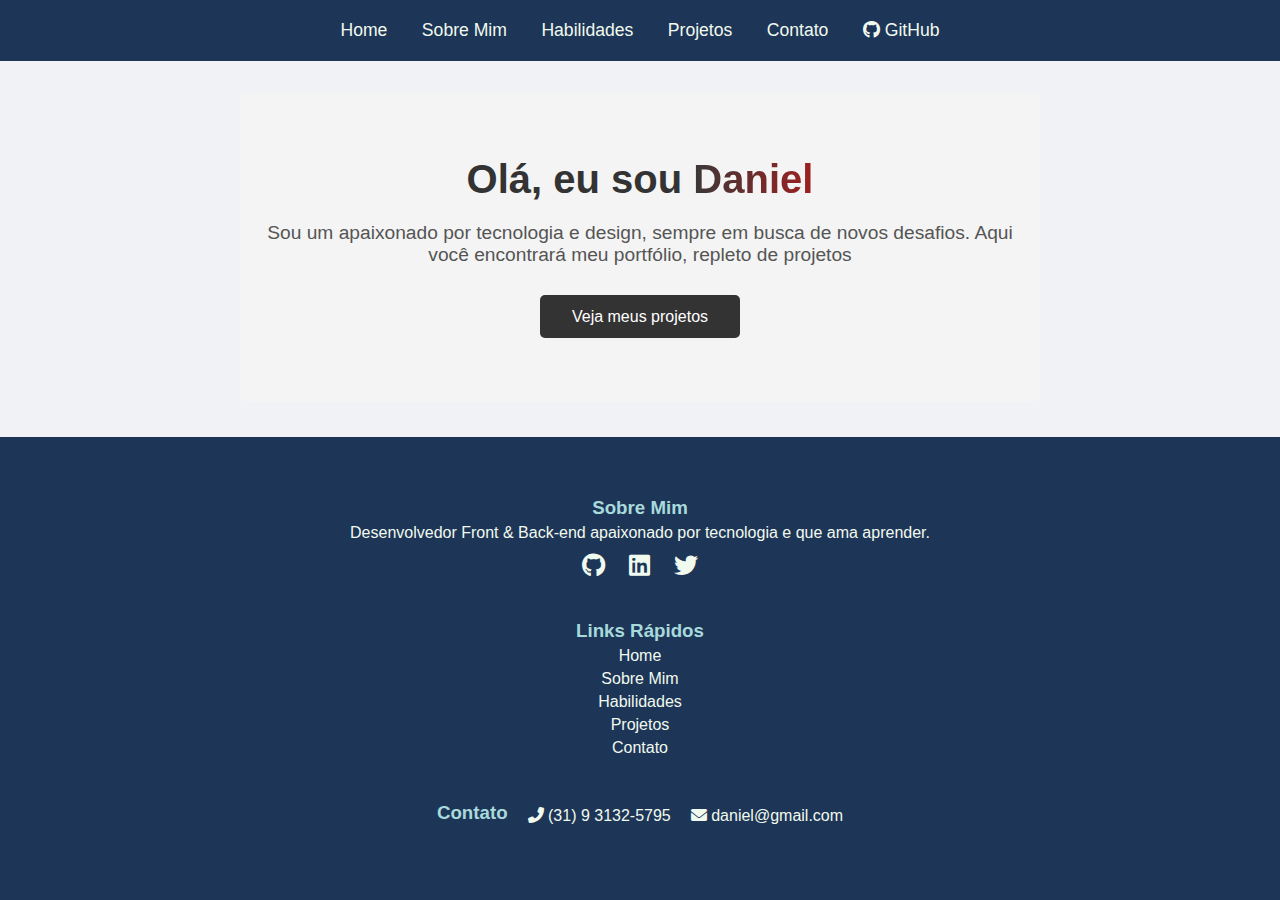
<file: index.html>
<!DOCTYPE html>
<html lang="pt-BR">
<head>
    <meta charset="UTF-8">
    <meta name="viewport" content="width=device-width, initial-scale=1.0">
    <title>Home</title>
    <link rel="stylesheet" href="style.css">
    <link rel="stylesheet" href="https://cdnjs.cloudflare.com/ajax/libs/font-awesome/6.0.0-beta3/css/all.min.css">
</head>
<body>
    <header>
        <nav>
            <a href="index.html">Home</a>
            <a href="about.html">Sobre Mim</a>
            <a href="skills.html">Habilidades</a>
            <a href="projects.html">Projetos</a>
            <a href="contact.html">Contato</a>
            <a href="github.html"><i class="fab fa-github"></i> GitHub</a>


        </nav>
    </header>

    <main>
        <section class="intro">
            <h1>Olá, eu sou <span class="gradient-name">Daniel</span></h1>
            <p>Sou um apaixonado por tecnologia e design, sempre em busca de novos desafios. 
               Aqui você encontrará meu portfólio, repleto de projetos</p>
            <a href="projects.html" class="cta-button">Veja meus projetos</a>
        </section>
    </main>

    <footer class="footer">
        <div class="footer-content">
            <div class="footer-section about">
                <h3>Sobre Mim</h3>
                <p>Desenvolvedor Front & Back-end apaixonado por tecnologia e que ama aprender.</p>
                <div class="socials">
                    <a href="https://github.com/Tr4sky"><i class="fab fa-github"></i></a>
                    <a href="#"><i class="fab fa-linkedin"></i></a>
                    <a href="#"><i class="fab fa-twitter"></i></a>
                </div>
            </div>
            <div class="footer-section links">
                <h3>Links Rápidos</h3>
                <ul>
                    <li><a href="index.html">Home</a></li>
                    <li><a href="about.html">Sobre Mim</a></li>
                    <li><a href="skills.html">Habilidades</a></li>
                    <li><a href="projects.html">Projetos</a></li>
                    <li><a href="contact.html">Contato</a></li>
                </ul>
            </div>
            <div class="footer-section contact-info">
                <h3>Contato</h3>
                <p><i class="fas fa-phone-alt"></i> (31) 9 3132-5795</p>
                <p><i class="fas fa-envelope"></i> daniel@gmail.com</p>
            </div>
        </div>
    </footer>
    

    <script src="script.js"></script>
</body>
</html>
</file>
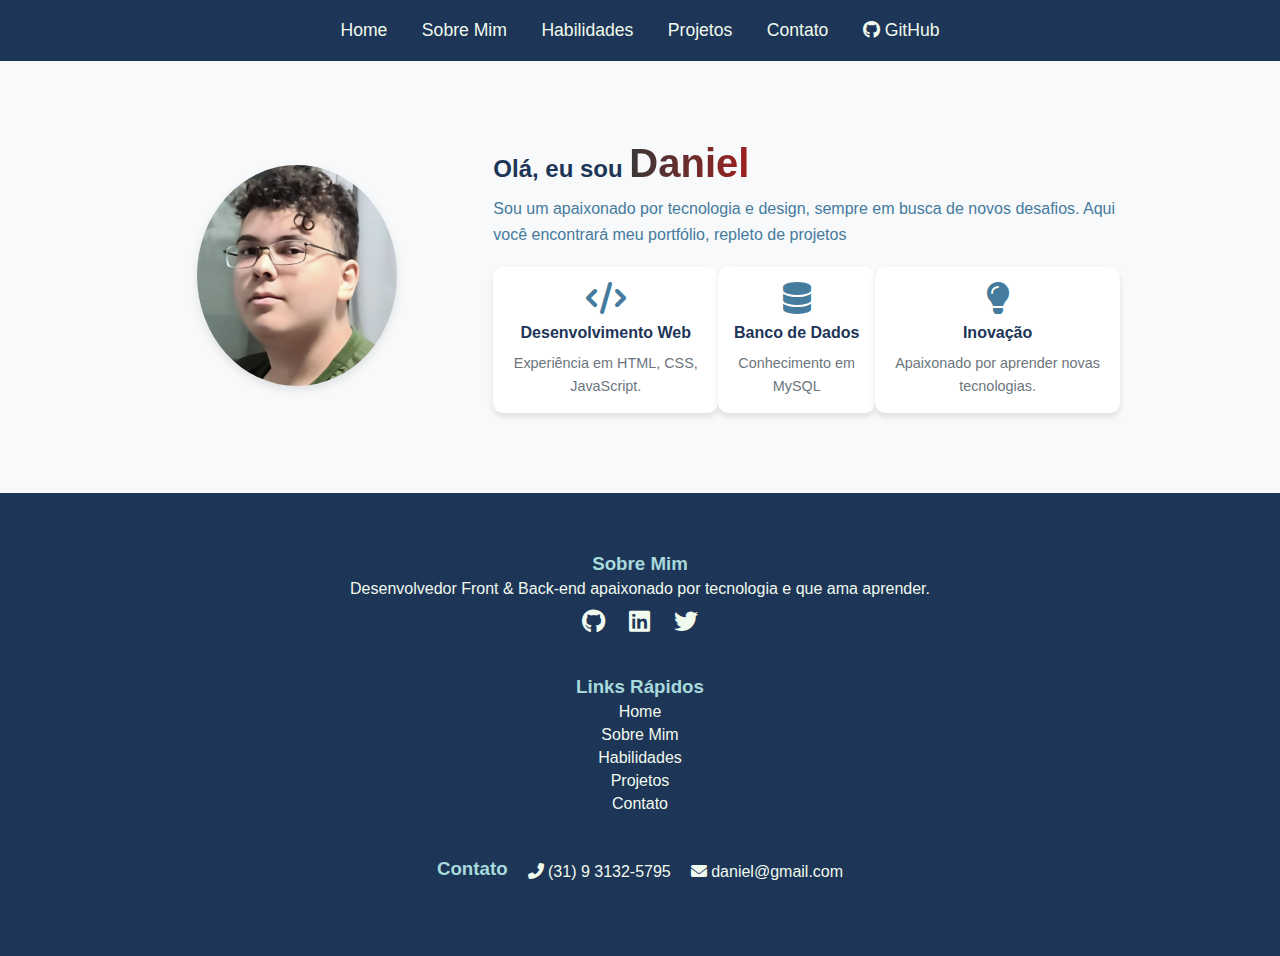
<file: about.html>
<!DOCTYPE html>
<html lang="pt-BR">
<head>
    <meta charset="UTF-8">
    <meta name="viewport" content="width=device-width, initial-scale=1.0">
    <title>Sobre Mim</title>
    <link rel="stylesheet" href="style.css">
    <link rel="stylesheet" href="https://cdnjs.cloudflare.com/ajax/libs/font-awesome/6.0.0-beta3/css/all.min.css">
</head>
<body>
    <header>
        <nav>
            <a href="index.html">Home</a>
            <a href="about.html">Sobre Mim</a>
            <a href="skills.html">Habilidades</a>
            <a href="projects.html">Projetos</a>
            <a href="contact.html">Contato</a>
            <a href="github.html"><i class="fab fa-github"></i> GitHub</a>


        </nav>
    </header>

    <main>
        <section class="about-section fade-in">
            <div class="about-container">
                <div class="about-image">
                    <img src="img/unnamed.jpg" alt="Foto de perfil">
                </div>
                <div class="about-content">
                    <h2>Olá, eu sou <span class="gradient-name">Daniel</span></h2>
                    <p>Sou um apaixonado por tecnologia e design, sempre em busca de novos desafios. 
                    Aqui você encontrará meu portfólio, repleto de projetos</p>
                    <div class="about-icons">
                        <div class="icon-box">
                            <i class="fas fa-code"></i>
                            <h4>Desenvolvimento Web</h4>
                            <p>Experiência em HTML, CSS, JavaScript.</p>
                        </div>
                        <div class="icon-box">
                            <i class="fas fa-database"></i>
                            <h4>Banco de Dados</h4>
                            <p>Conhecimento em MySQL</p>
                        </div>
                        <div class="icon-box">
                            <i class="fas fa-lightbulb"></i>
                            <h4>Inovação</h4>
                            <p>Apaixonado por aprender novas tecnologias.</p>
                        </div>
                    </div>
                </div>
            </div>
        </section>
    </main>

    <footer class="footer">
        <div class="footer-content">
            <div class="footer-section about">
                <h3>Sobre Mim</h3>
                <p>Desenvolvedor Front & Back-end apaixonado por tecnologia e que ama aprender.</p>
                <div class="socials">
                    <a href="https://github.com/Tr4sky"><i class="fab fa-github"></i></a>
                    <a href="#"><i class="fab fa-linkedin"></i></a>
                    <a href="#"><i class="fab fa-twitter"></i></a>
                </div>
            </div>
            <div class="footer-section links">
                <h3>Links Rápidos</h3>
                <ul>
                    <li><a href="index.html">Home</a></li>
                    <li><a href="about.html">Sobre Mim</a></li>
                    <li><a href="skills.html">Habilidades</a></li>
                    <li><a href="projects.html">Projetos</a></li>
                    <li><a href="contact.html">Contato</a></li>
                </ul>
            </div>
            <div class="footer-section contact-info">
                <h3>Contato</h3>
                <p><i class="fas fa-phone-alt"></i> (31) 9 3132-5795</p>
                <p><i class="fas fa-envelope"></i> daniel@gmail.com</p>
            </div>
        </div>
    </footer>

    <script src="script.js"></script>
</body>
</html>
</file>
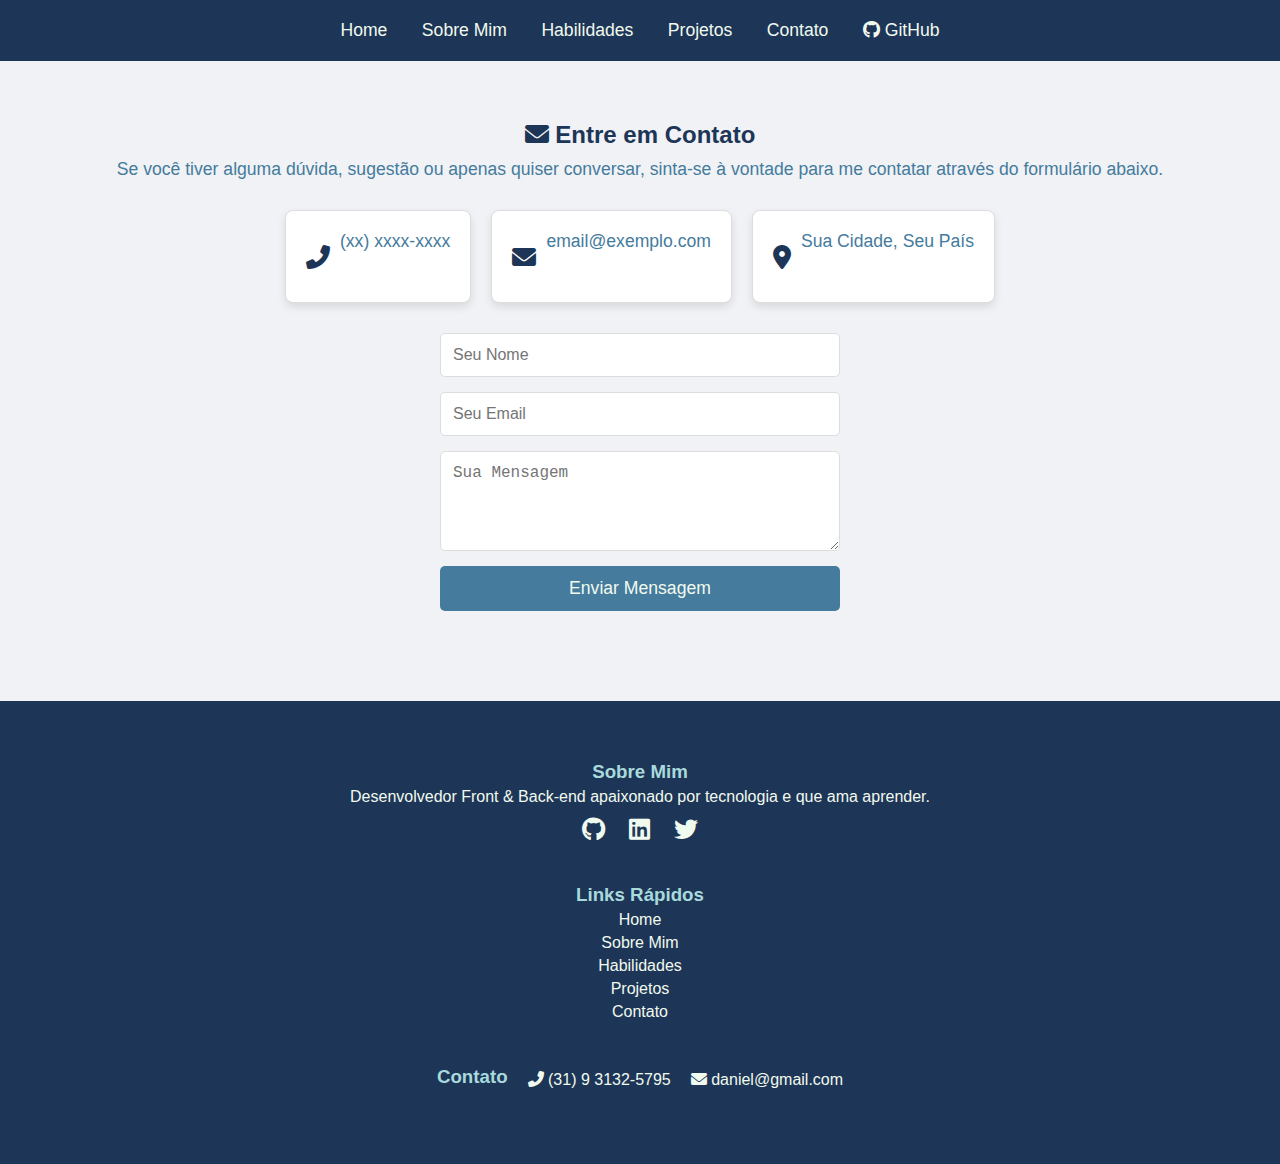
<file: contact.html>
<!DOCTYPE html>
<html lang="pt-BR">
<head>
    <meta charset="UTF-8">
    <meta name="viewport" content="width=device-width, initial-scale=1.0">
    <title>Contato</title>
    <link rel="stylesheet" href="style.css">
    <link rel="stylesheet" href="https://cdnjs.cloudflare.com/ajax/libs/font-awesome/6.0.0-beta3/css/all.min.css">
</head>
<body>
    <header>
        <nav>
            <a href="index.html">Home</a>
            <a href="about.html">Sobre Mim</a>
            <a href="skills.html">Habilidades</a>
            <a href="projects.html">Projetos</a>
            <a href="contact.html">Contato</a>
            <a href="github.html"><i class="fab fa-github"></i> GitHub</a>


        </nav>
    </header>

    <main>
        <section class="contact-section fade-in">
            <h2><i class="fas fa-envelope"></i> Entre em Contato</h2>
            <p>Se você tiver alguma dúvida, sugestão ou apenas quiser conversar, sinta-se à vontade para me contatar através do formulário abaixo.</p>
            <div class="contact-info">
                <div class="contact-item">
                    <i class="fas fa-phone-alt"></i>
                    <p>(xx) xxxx-xxxx</p>
                </div>
                <div class="contact-item">
                    <i class="fas fa-envelope"></i>
                    <p>email@exemplo.com</p>
                </div>
                <div class="contact-item">
                    <i class="fas fa-map-marker-alt"></i>
                    <p>Sua Cidade, Seu País</p>
                </div>
            </div>
            <form class="contact-form" action="#" method="post">
                <input type="text" placeholder="Seu Nome" required>
                <input type="email" placeholder="Seu Email" required>
                <textarea placeholder="Sua Mensagem" required></textarea>
               <p>Enviar Mensagem</p>
            </form>
        </section>
    </main>

    <footer class="footer">
        <div class="footer-content">
            <div class="footer-section about">
                <h3>Sobre Mim</h3>
                <p>Desenvolvedor Front & Back-end apaixonado por tecnologia e que ama aprender.</p>
                <div class="socials">
                    <a href="https://github.com/Tr4sky"><i class="fab fa-github"></i></a>
                    <a href="#"><i class="fab fa-linkedin"></i></a>
                    <a href="#"><i class="fab fa-twitter"></i></a>
                </div>
            </div>
            <div class="footer-section links">
                <h3>Links Rápidos</h3>
                <ul>
                    <li><a href="index.html">Home</a></li>
                    <li><a href="about.html">Sobre Mim</a></li>
                    <li><a href="skills.html">Habilidades</a></li>
                    <li><a href="projects.html">Projetos</a></li>
                    <li><a href="contact.html">Contato</a></li>
                </ul>
            </div>
            <div class="footer-section contact-info">
                <h3>Contato</h3>
                <p><i class="fas fa-phone-alt"></i> (31) 9 3132-5795</p>
                <p><i class="fas fa-envelope"></i> daniel@gmail.com</p>
            </div>
        </div>
    </footer>
    <script src="script.js"></script>
</body>
</html>
</file>
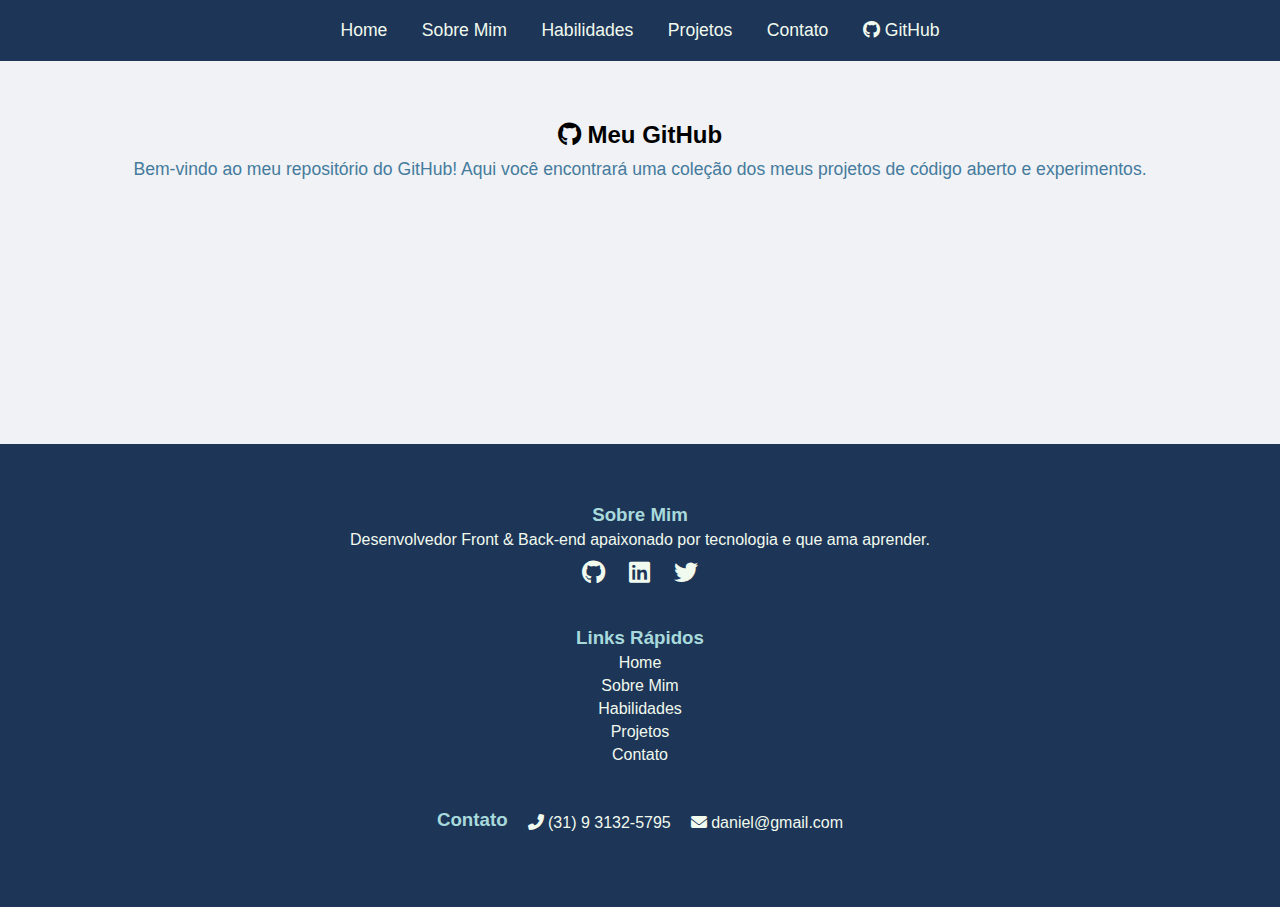
<file: github.html>
<!DOCTYPE html>
<html lang="pt-BR">
<head>
    <meta charset="UTF-8">
    <meta name="viewport" content="width=device-width, initial-scale=1.0">
    <title>Meu GitHub</title>
    <link rel="stylesheet" href="style.css">
    <link rel="stylesheet" href="https://cdnjs.cloudflare.com/ajax/libs/font-awesome/6.0.0-beta3/css/all.min.css">
</head>
<body>
    <header>
        <nav>
            <a href="index.html">Home</a>
            <a href="about.html">Sobre Mim</a>
            <a href="skills.html">Habilidades</a>
            <a href="projects.html">Projetos</a>
            <a href="contact.html">Contato</a>
            <a href="github.html"><i class="fab fa-github"></i> GitHub</a>


        </nav>
    </header>

    <main>
        <section class="github-section fade-in">
            <h2><i class="fab fa-github"></i> Meu GitHub</h2>
            <p>Bem-vindo ao meu repositório do GitHub! Aqui você encontrará uma coleção dos meus projetos de código aberto e experimentos.</p>
            <div class="github-repos">
                <!-- Repositório 1 -->
                <div class="repo-card animated-card">
                    <h3><i class="fas fa-code"></i>Projetos do GitHub</h3>
                    <p>Uma pasta de arquivos desenvolvido com <strong>HTML</strong> e <strong>CSS</strong>.</p>
                    <a href="https://github.com/Tr4sky?tab=repositoriess" target="_blank" class="repo-link">Ver no GitHub</a>
                </div>
            </div>
        </section>
    </main>

    <footer class="footer">
        <div class="footer-content">
            <div class="footer-section about">
                <h3>Sobre Mim</h3>
                <p>Desenvolvedor Front & Back-end apaixonado por tecnologia e que ama aprender.</p>
                <div class="socials">
                    <a href="https://github.com/Tr4sky"><i class="fab fa-github"></i></a>
                    <a href="#"><i class="fab fa-linkedin"></i></a>
                    <a href="#"><i class="fab fa-twitter"></i></a>
                </div>
            </div>
            <div class="footer-section links">
                <h3>Links Rápidos</h3>
                <ul>
                    <li><a href="index.html">Home</a></li>
                    <li><a href="about.html">Sobre Mim</a></li>
                    <li><a href="skills.html">Habilidades</a></li>
                    <li><a href="projects.html">Projetos</a></li>
                    <li><a href="contact.html">Contato</a></li>
                </ul>
            </div>
            <div class="footer-section contact-info">
                <h3>Contato</h3>
                <p><i class="fas fa-phone-alt"></i> (31) 9 3132-5795</p>
                <p><i class="fas fa-envelope"></i> daniel@gmail.com</p>
            </div>
        </div>
    </footer>
    
    
    <script src="script.js"></script>
</body>
</html>
</file>
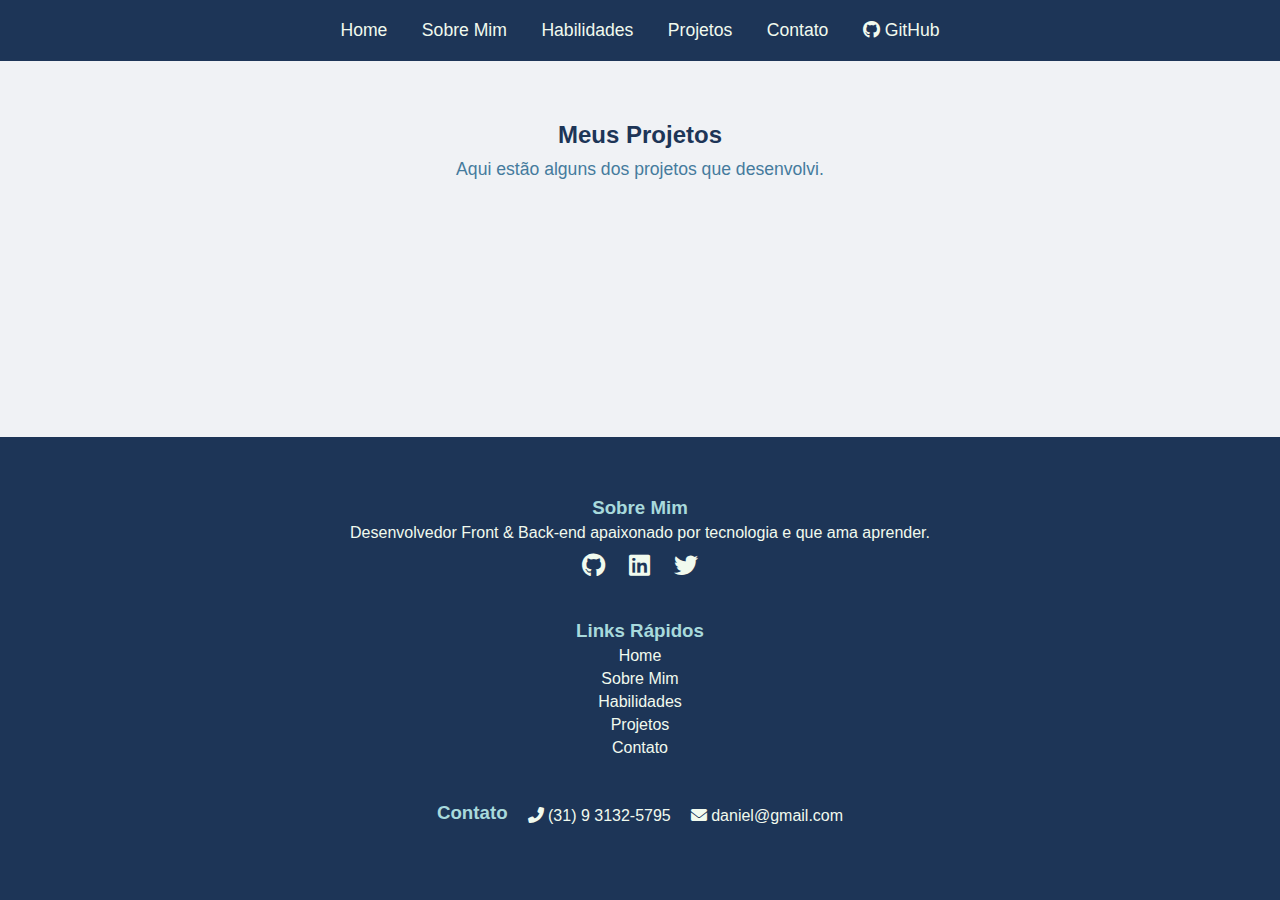
<file: projects.html>
<!DOCTYPE html>
<html lang="pt-BR">
<head>
    <meta charset="UTF-8">
    <meta name="viewport" content="width=device-width, initial-scale=1.0">
    <title>Projetos</title>
    <link rel="stylesheet" href="style.css">
    <link rel="stylesheet" href="https://cdnjs.cloudflare.com/ajax/libs/font-awesome/6.0.0-beta3/css/all.min.css">
</head>
<body>
    <header>
        <nav>
            <a href="index.html">Home</a>
            <a href="about.html">Sobre Mim</a>
            <a href="skills.html">Habilidades</a>
            <a href="projects.html">Projetos</a>
            <a href="contact.html">Contato</a>
            <a href="github.html"><i class="fab fa-github"></i> GitHub</a>


        </nav>
    </header>
    
    <main>
        <section class="projects-section fade-in">
            <h2>Meus Projetos</h2>
            <p class="projects-intro">Aqui estão alguns dos projetos que desenvolvi.</p>
            <div class="projects-grid">
              
                <div class="project-card animated-card">
                    <h3><i class="fas fa-project-diagram"></i>Web-site de Delivery</h3>
                    <p>Um site desenvolvido para aplicar conhecimentos sobre <strong>HTML5</strong> e <strong>CSS</strong>. Focado aprender.</p>
                    <a href="https://tr4sky.github.io/SitedeDelivery/index.html" class="project-link">Ver Detalhes</a>
                </div>
              
                <div class="project-card animated-card">
                    <h3><i class="fas fa-code"></i> Portfólio Web</h3>
                    <p>Um site portfólio pessoal, criado com <strong>HTML</strong>, <strong>CSS</strong> e <strong>JavaScript</strong>, apresentando projetos e habilidades.</p>
                    <a href="#" class="project-link">Ver Detalhes</a>
                </div>
               
                <div class="project-card animated-card">
                    <h3><i class="fas fa-mobile-alt"></i>Web-site de Mercado</h3>
                    <p>Web-site desenvolvido para aprender e aplicar conhecimentos utilizando <strong>HTML</strong> e <strong>CSS</strong>, focando em aprender o grid.</p>
                    <a href="https://tr4sky.github.io/Ogani-Template/index.html" class="project-link">Ver Detalhes</a>
                </div>
            </div>
        </section>
    </main>


    <footer class="footer">
        <div class="footer-content">
            <div class="footer-section about">
                <h3>Sobre Mim</h3>
                <p>Desenvolvedor Front & Back-end apaixonado por tecnologia e que ama aprender.</p>
                <div class="socials">
                    <a href="https://github.com/Tr4sky"><i class="fab fa-github"></i></a>
                    <a href="#"><i class="fab fa-linkedin"></i></a>
                    <a href="#"><i class="fab fa-twitter"></i></a>
                </div>
            </div>
            <div class="footer-section links">
                <h3>Links Rápidos</h3>
                <ul>
                    <li><a href="index.html">Home</a></li>
                    <li><a href="about.html">Sobre Mim</a></li>
                    <li><a href="skills.html">Habilidades</a></li>
                    <li><a href="projects.html">Projetos</a></li>
                    <li><a href="contact.html">Contato</a></li>
                </ul>
            </div>
            <div class="footer-section contact-info">
                <h3>Contato</h3>
                <p><i class="fas fa-phone-alt"></i> (31) 9 3132-5795</p>
                <p><i class="fas fa-envelope"></i> daniel@gmail.com</p>
            </div>
        </div>
    </footer>
    <script src="script.js"></script>
</body>
</html>
</file>
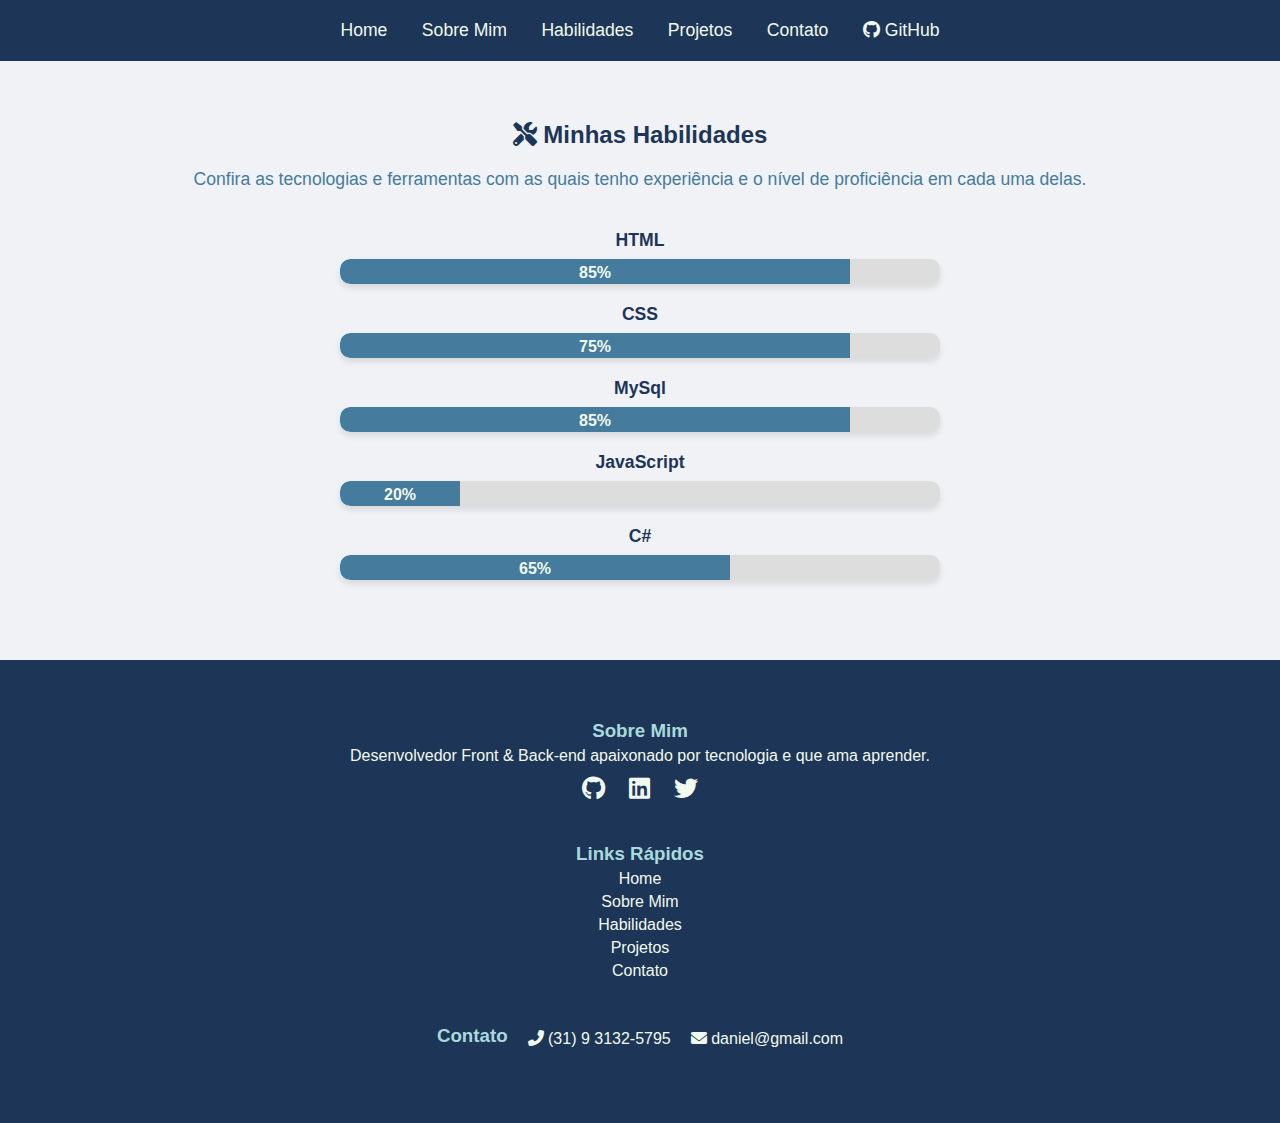
<file: skills.html>
<!DOCTYPE html>
<html lang="pt-BR">
<head>
    <meta charset="UTF-8">
    <meta name="viewport" content="width=device-width, initial-scale=1.0">
    <title>Habilidades</title>
    <link rel="stylesheet" href="style.css">
    <link rel="stylesheet" href="https://cdnjs.cloudflare.com/ajax/libs/font-awesome/6.0.0-beta3/css/all.min.css">
</head>
<body>
    <header>
        <nav>
            <a href="index.html">Home</a>
            <a href="about.html">Sobre Mim</a>
            <a href="skills.html">Habilidades</a>
            <a href="projects.html">Projetos</a>
            <a href="contact.html">Contato</a>
            <a href="github.html"><i class="fab fa-github"></i> GitHub</a>


        </nav>
    </header>

    <main>
        <section class="skills-section fade-in">
            <h2><i class="fas fa-tools"></i> Minhas Habilidades</h2>
            <p>Confira as tecnologias e ferramentas com as quais tenho experiência e o nível de proficiência em cada uma delas.</p>

            <div class="skill">
                <p>HTML</p>
                <div class="progress-bar">
                    <div class="progress" style="width: 85%;">85%</div>
                </div>
            </div>

            <div class="skill">
                <p>CSS</p>
                <div class="progress-bar">
                    <div class="progress" style="width: 85%;">75%</div>
                </div>
            </div>

            <div class="skill">
                <p>MySql</p>
                <div class="progress-bar">
                    <div class="progress" style="width: 85%;">85%</div>
                </div>
            </div>

            <div class="skill">
                <p>JavaScript</p>
                <div class="progress-bar">
                    <div class="progress" style="width: 20%;">20%</div>
                </div>
            </div>

            <div class="skill">
                <p>C#</p>
                <div class="progress-bar">
                    <div class="progress" style="width: 65%;">65%</div>
                </div>
            </div>
        </section>
    </main>

    <footer class="footer">
        <div class="footer-content">
            <div class="footer-section about">
                <h3>Sobre Mim</h3>
                <p>Desenvolvedor Front & Back-end apaixonado por tecnologia e que ama aprender.</p>
                <div class="socials">
                    <a href="https://github.com/Tr4sky"><i class="fab fa-github"></i></a>
                    <a href="#"><i class="fab fa-linkedin"></i></a>
                    <a href="#"><i class="fab fa-twitter"></i></a>
                </div>
            </div>
            <div class="footer-section links">
                <h3>Links Rápidos</h3>
                <ul>
                    <li><a href="index.html">Home</a></li>
                    <li><a href="about.html">Sobre Mim</a></li>
                    <li><a href="skills.html">Habilidades</a></li>
                    <li><a href="projects.html">Projetos</a></li>
                    <li><a href="contact.html">Contato</a></li>
                </ul>
            </div>
            <div class="footer-section contact-info">
                <h3>Contato</h3>
                <p><i class="fas fa-phone-alt"></i> (31) 9 3132-5795</p>
                <p><i class="fas fa-envelope"></i> daniel@gmail.com</p>
            </div>
        </div>
    </footer>

    <script src="script.js"></script>
</body>
</html>
</file>
<file: style.css>
* {
    margin: 0;
    padding: 0;
    box-sizing: border-box;
}

body {
    font-family: Arial, sans-serif;
    background-color: #f0f2f5;
    color: #333;
}
header {
    background-color: #1d3557;
    padding: 20px 0;
    color: white;
    text-align: center;
}

.intro {
    text-align: center; 
    padding: 4em 1em; 
    background-color: #f4f4f4; 
    border-radius: 8px;
    margin: 2em auto; 
    max-width: 800px; 
}

.intro h1 {
    font-size: 2.5em; 
    color: #333; 
    margin-bottom: 0.5em; 
}

.intro p {
    font-size: 1.2em;
    color: #555;
    margin-bottom: 1.5em; 
}
.cta-button {
    display: inline-block;
    padding: 0.8em 2em; 
    font-size: 1em; 
    color: #fff;
    background-color: #333;
    border-radius: 5px; 
    text-decoration: none;
    transition: background-color 0.3s; 
}

.cta-button:hover {
    background-color: #555; 
}

header nav a {
    color: #f1faee;
    text-decoration: none;
    margin: 0 15px;
    font-size: 1.1rem;
    transition: color 0.3s;
}

header nav a:hover {
    color: #a8dadc;
}
.projects-section {
    padding: 60px 20px;
    background-color: #f0f2f5;
    text-align: center;
}
.projects-section h2 {
    color: #1d3557;
    margin-bottom: 10px;
}
.projects-intro {
    color: #457b9d;
    margin-bottom: 30px;
    font-size: 1.1rem;
}
.projects-grid {
    display: flex;
    flex-wrap: wrap;
    gap: 20px;
    justify-content: center;
}
.project-card {
    background-color: #ffffff;
    padding: 20px;
    border: 1px solid #ddd;
    border-radius: 8px;
    box-shadow: 0 4px 8px rgba(0, 0, 0, 0.1);
    width: calc(33.333% - 20px);
    min-width: 250px;
    transition: transform 0.3s, box-shadow 0.3s;
}

.project-card:hover {
    transform: translateY(-5px);
    box-shadow: 0 8px 16px rgba(0, 0, 0, 0.2);
}

.pulse-button {
    animation: pulse 1s infinite; 
    }

@keyframes pulse {
    0% {
        transform: scale(1);
    }
    50% {
        transform: scale(1.05);
    }
    100% {
        transform: scale(1);
    }
}


.project-card h3 {
    color: #457b9d;
    font-size: 1.5rem;
    margin-bottom: 10px;
}

.project-card p {
    font-size: 1rem;
    color: #333;
}

.project-link {
    display: inline-block;
    margin-top: 10px;
    color: #e63946;
    text-decoration: none;
    font-weight: bold;
}

.project-link:hover {
    color: #d62828;
    text-decoration: underline;
}


.animated-card {
    animation: slideUp 0.6s ease forwards;
    opacity: 0;
}

@keyframes slideUp {
    from { transform: translateY(20px); opacity: 0; }
    to { transform: translateY(0); opacity: 1; }
}


html, body {
    height: 100%;
}

body {
    display: flex;
    flex-direction: column;
}


header {
    background-color: #1d3557;
    padding: 20px 0;
    color: white;
    text-align: center;
}


main {
    flex: 1; 
}
.footer {
    background-color: #1d3557;
    color: #f1faee;
    padding: 40px 20px;
    text-align: center;
}

.footer-content {
    display: flex;
    flex-direction: column; 
    align-items: center; 
    max-width: 1200px;
    margin: 0 auto;
}

.footer-section {
    margin: 20px 0; 
    text-align: center; 
}

.footer-section h3 {
    color: #a8dadc;
}

.footer-section p {
    margin: 5px 0;
}

.footer-section ul {
    list-style-type: none;
    padding: 0;
}

.footer-section ul li {
    margin: 5px 0;
}

.footer-section ul li a {
    color: #f1faee;
    text-decoration: none;
    transition: color 0.3s;
}

.footer-section ul li a:hover {
    color: #a8dadc;
}

.socials {
    margin-top: 10px; 
}

.socials a {
    color: #f1faee;
    font-size: 1.5rem;
    margin: 0 10px;
    transition: color 0.3s;
}

.socials a:hover {
    color: #a8dadc;
}

.footer-bottom {
    margin-top: 20px;
    font-size: 0.8rem;
    color: #a8dadc;
}
.socials a {
    color: #f1faee;
    font-size: 1.5rem;
    margin: 0 10px;
    transition: color 0.3s;
}

.socials a:hover {
    color: #a8dadc;
}

.footer-bottom {
    margin-top: 20px;
    font-size: 0.8rem;
    color: #a8dadc;
}



.github-section {
    padding: 60px 20px;
    background-color: #f0f2f5;
    text-align: center;
}

.github-section h2 {
    color: #000000;
    margin-bottom: 10px;
}

.github-section p {
    color: #457b9d;
    margin-bottom: 30px;
    font-size: 1.1rem;
}

.github-repos {
    display: flex;
    flex-wrap: wrap;
    gap: 20px;
    justify-content: center;
}

.repo-card {
    background-color: #ffffff;
    padding: 20px;
    border: 1px solid #ddd;
    border-radius: 8px;
    box-shadow: 0 4px 8px rgba(0, 0, 0, 0.1);
    width: calc(33.333% - 20px);
    min-width: 250px;
    transition: transform 0.3s, box-shadow 0.3s;
}

.repo-card:hover {
    transform: translateY(-5px);
    box-shadow: 0 8px 16px rgba(0, 0, 0, 0.2);
}

.repo-card h3 {
    color: #000000;
    font-size: 1.5rem;
    margin-bottom: 10px;
}
.project-item.dark-mode {
    background-color: #333; 
}

.repo-card p {
    font-size: 1rem;
    color: #333;
}

.repo-link {
    display: inline-block;
    margin-top: 10px;
    color: #e63946;
    text-decoration: none;
    font-weight: bold;
}

.repo-link:hover {
    color: #d62828;
    text-decoration: underline;
}


.animated-card {
    animation: slideUp 0.6s ease forwards;
    opacity: 0;
}

@keyframes slideUp {
    from { transform: translateY(20px); opacity: 0; }
    to { transform: translateY(0); opacity: 1; }
}


.contact-section {
    padding: 60px 20px;
    background-color: #f0f2f5;
    text-align: center;
}

.contact-section h2 {
    color: #1d3557;
    margin-bottom: 10px;
}

.contact-section p {
    color: #457b9d;
    margin-bottom: 30px;
    font-size: 1.1rem;
}

.contact-info {
    display: flex;
    justify-content: center;
    gap: 20px;
    margin-bottom: 30px;
}

.contact-item {
    background-color: #ffffff;
    padding: 20px;
    border: 1px solid #ddd;
    border-radius: 8px;
    box-shadow: 0 4px 8px rgba(0, 0, 0, 0.1);
    display: flex;
    align-items: center;
}

.contact-item i {
    color: #1d3557;
    margin-right: 10px;
    font-size: 1.5rem;
}

.contact-form {
    display: flex;
    flex-direction: column;
    max-width: 400px;
    margin: 0 auto;
    gap: 15px;
}

.contact-form input, .contact-form textarea {
    padding: 12px;
    border: 1px solid #ddd;
    border-radius: 5px;
    font-size: 1rem;
}

.contact-form textarea {
    resize: vertical;
    min-height: 100px;
}

.contact-form p {
    padding: 12px;
    border: none;
    border-radius: 5px;
    background-color: #457b9d;
    color: #f1faee;
    cursor: pointer;
    transition: background-color 0.3s;
}

.contact-form p:hover {
    background-color: #1d3557;
}


@media (max-width: 375px) {
    .contact-info {
        flex-direction: column;
        align-items: center;
    }
}
.skills-section {
    padding: 60px 20px;
    text-align: center;
    background-color: #f0f2f5;
}

.skills-section h2 {
    color: #1d3557;
    margin-bottom: 20px;
}

.skills-section p {
    color: #457b9d;
    margin-bottom: 40px;
    font-size: 1.1rem;
}


.skill {
    margin-bottom: 20px;
    max-width: 600px;
    margin-left: auto;
    margin-right: auto;
}

.skill p {
    margin-bottom: 8px;
    color: #1d3557;
    font-weight: bold;
}

.progress-bar {
    background-color: #ddd;
    border-radius: 10px;
    overflow: hidden;
    height: 25px;
    box-shadow: 0 4px 6px rgba(0, 0, 0, 0.1);
}

.progress {
    background-color: #457b9d;
    color: #f1faee;
    padding: 5px;
    height: 100%;
    text-align: center;
    font-weight: bold;
    border-radius: 10px 0 0 10px;
    animation: fillProgress 2s ease-out;
}

@keyframes fillProgress {
    from { width: 0; }
    to { width: 100%; }
}

@media (max-width: 375px) {
    .skills-section {
        padding: 40px 15px;
    }

    .skill {
        margin-bottom: 15px;
    }
}

.about-section {
    padding: 60px 20px;
    background-color: #f8f9fa;
}

.about-container {
    display: flex;
    flex-direction: row;
    align-items: center;
    max-width: 1000px;
    margin: 0 auto;
    gap: 20px;
}

.about-image {
    flex: 1;
    text-align: center;
}

.about-image img {
    width: 100%;
    max-width: 200px;
    border-radius: 50%;
    box-shadow: 0 4px 10px rgba(0, 0, 0, 0.1);
}

.about-content {
    flex: 2;
    padding: 20px;
    text-align: left;
}

.about-content h2 {
    color: #1d3557;
    margin-bottom: 10px;
}

.about-content p {
    color: #457b9d;
    line-height: 1.6;
}

.about-icons {
    display: flex;
    justify-content: space-around;
    margin-top: 20px;
}

.icon-box {
    text-align: center;
    padding: 15px;
    background-color: #ffffff;
    border-radius: 10px;
    box-shadow: 0 4px 6px rgba(0, 0, 0, 0.1);
    transition: transform 0.3s, box-shadow 0.3s;
}

.icon-box i {
    font-size: 2rem;
    color: #457b9d;
}

.icon-box h4 {
    margin: 10px 0;
    color: #1d3557;
}

.icon-box p {
    font-size: 0.9rem;
    color: #6c757d;
}

.icon-box:hover {
    transform: translateY(-5px);
    box-shadow: 0 8px 12px rgba(0, 0, 0, 0.15);
}


@media (max-width: 375px) {
    .about-container {
        flex-direction: column;
        text-align: center;
    }

    .about-icons {
        flex-direction: column;
        gap: 15px;
    }
}

.gradient-name {
    font-size: 2.5rem;
    font-weight: bold;
    background: linear-gradient(90deg, #3a3838, #cf1414, #0f7a0f);
    background-size: 300%;
    -webkit-background-clip: text;
    color: transparent;
    animation: gradientMove 3s ease-in-out infinite, pullText 1.5s ease-in-out;
}


@keyframes gradientMove {
    0% {
        background-position: 0%;
    }
    50% {
        background-position: 100%;
    }
    100% {
        background-position: 0%;
    }
}


@keyframes pullText {
    0% {
        transform: translateX(-50px);
        opacity: 0;
    }
    100% {
        transform: translateX(0);
        opacity: 1;
    }
}
</file>
